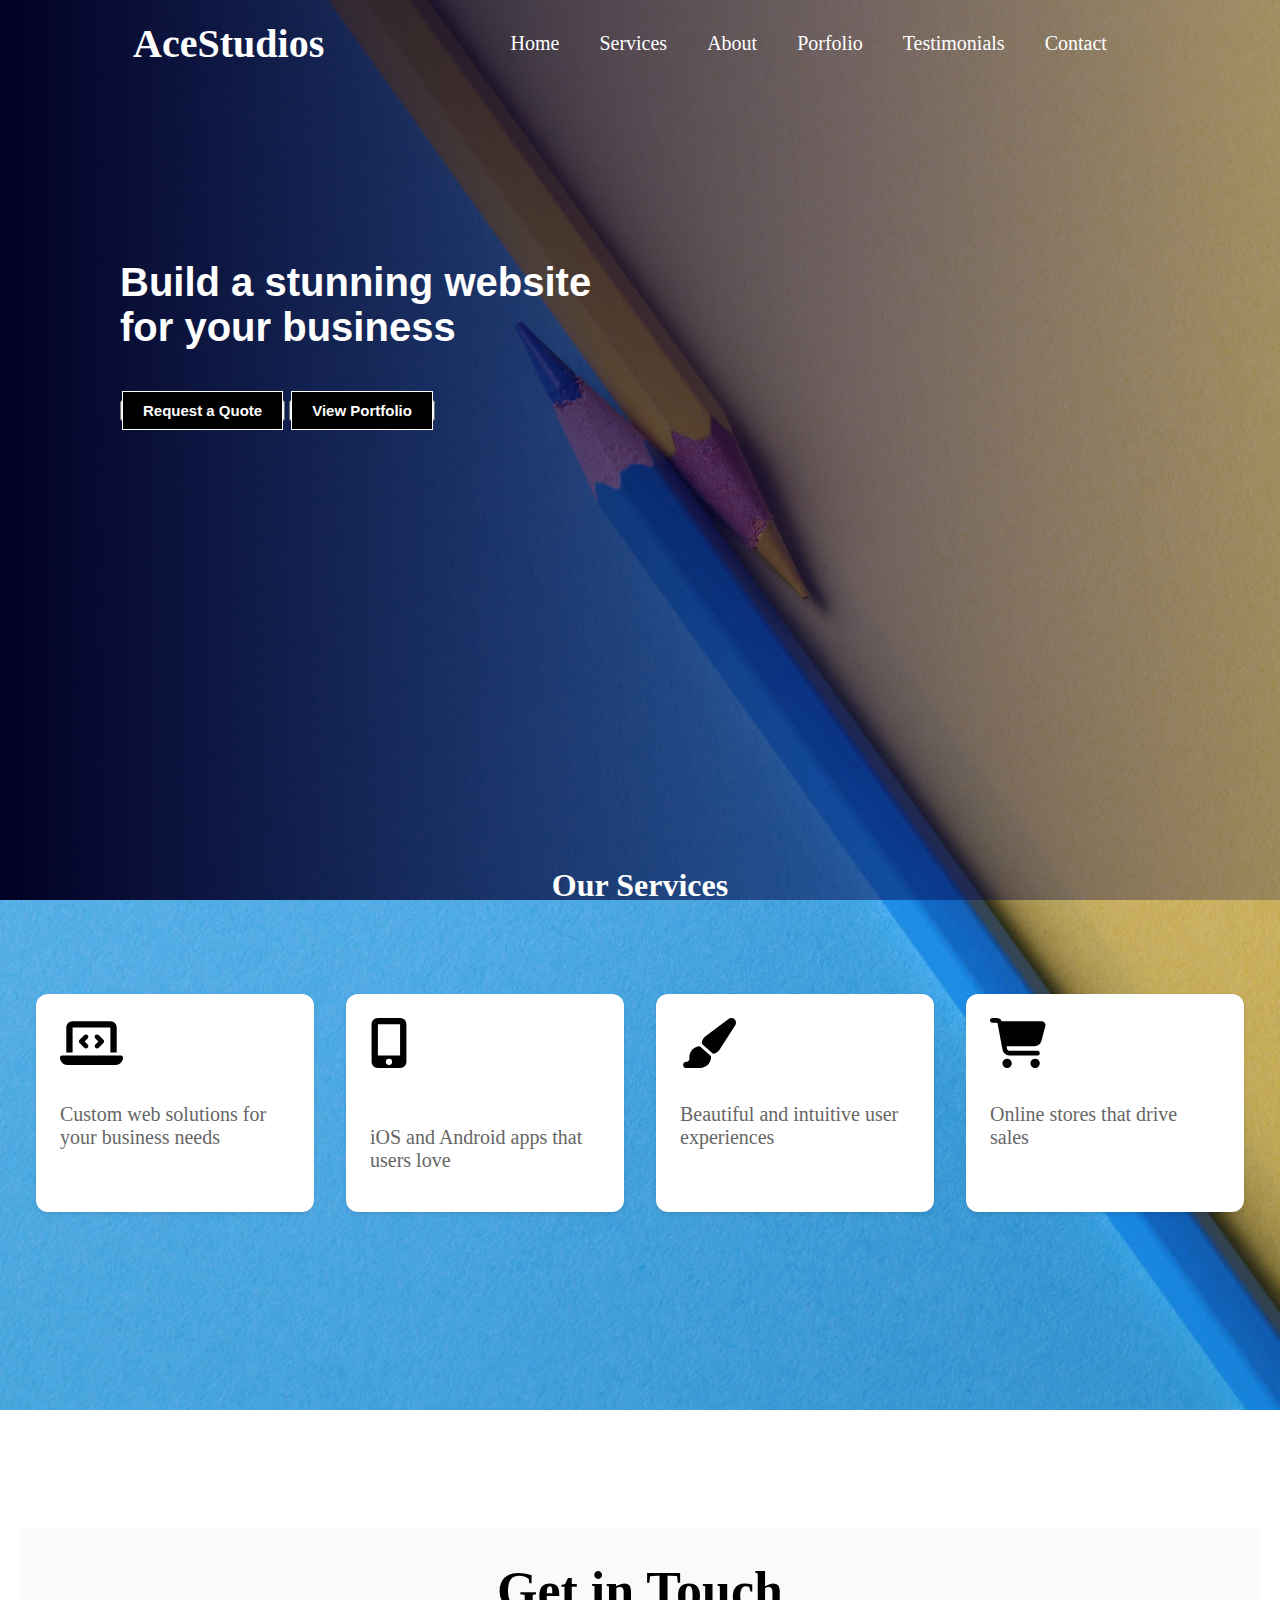
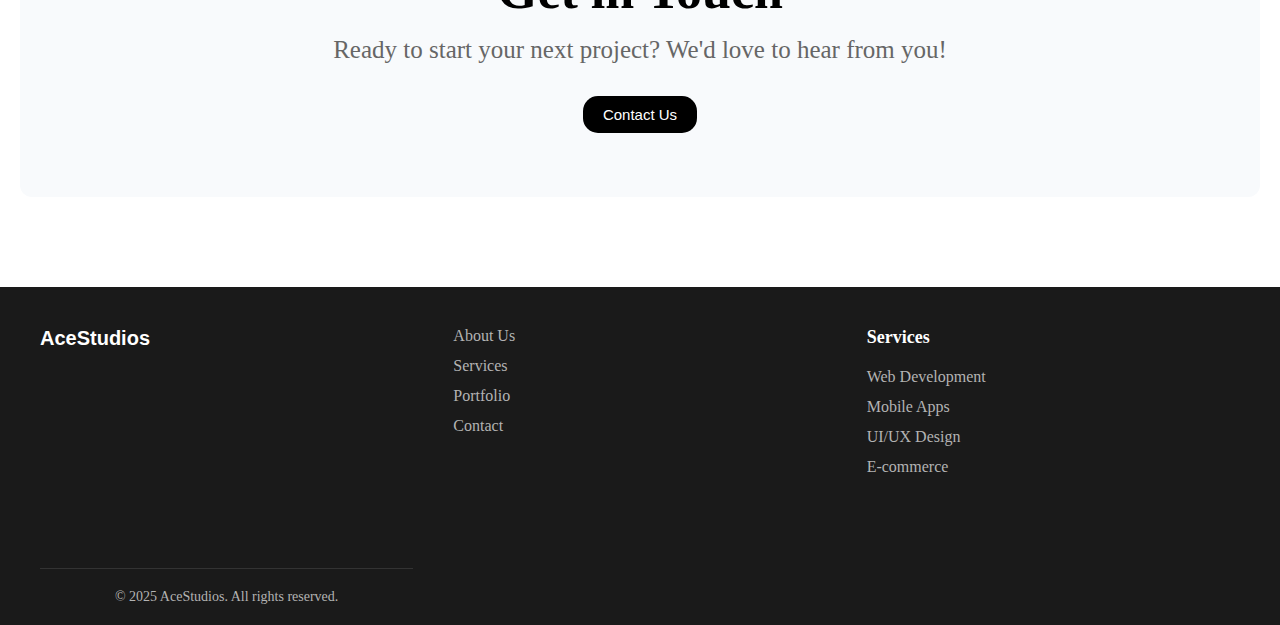
<file: business/index.html>
<!DOCTYPE html>
<html lang="en">
<head>
    <meta charset="UTF-8">
    <meta name="viewport" content="width=device-width, initial-scale=1.0">
    <link rel="stylesheet" href="index.css">
    <title>AceStudios-Home</title>
</head>
<body>
    <div class="container">
    <header>
        <div class="logo">
            <h1>AceStudios</h1>
        </div>
        <nav>
            <ul>
                <li>
                    <a href="index.html">Home</a>
                </li>
                <li>
                    <a href="Services.html">Services</a>
                </li>
                <li>
                    <a href="About.html">About</a>
                </li>
                <li>
                    <a href="Portfolio.html">Porfolio</a>
                </li>
                <li>
                    <a href="Testimonials.html">Testimonials</a>
                </li>
                <li>
                    <a href="Contact.html">Contact</a>
                </li>
            </ul>
        </nav>
    </header>
    <section>
    <div class="gh">
        <div class="text">
            <h3>Build a stunning website <br>for your business</h3>
        </div>
        <div class="hate">
            <button id="yt"><a href="Contact.html">Request a Quote</a></button>
            <button id="op"><a href="Portfolio.html">View Portfolio</a></button>
        </div>
    </div>
    </section>
    <section class="Services">
        <h1 id="po">Our Services</h1>
        <div class="service-grid">
            <div class="service-card">
                <img src="images/laptop-code-solid.svg" alt="" height="50vh">
                <h3>Web App Development</h3>
                <p>Custom web solutions for your business needs</p>
            </div>
            <div class="service-card">
                <img src="images/mobile-screen-button-solid.svg" alt="" height="50vh">
                    <h3>Mobile App Development</h3>
                    <p>iOS and Android apps that users love</p>
            </div>
            <div class="service-card">
                <img src="images/paintbrush-solid.svg" alt="" height="50vh">
                <h3>UI/UX Design</h3>
                <p>Beautiful and intuitive user experiences</p>
            </div>
            <div class="service-card">
                <img src="images/cart-shopping-solid.svg" alt="" height="50vh">
                <h3>E-commerce Solutions</h3>
                <p>Online stores that drive sales</p>
            </div>
        </div>
    </section>
    <section class="contact">
        <h2>Get in Touch</h2>
        <p>Ready to start your next project? We'd love to hear from you!</p>
        <button class="btnprimary">Contact Us</button>
    </section>
  </div>
  <footer class="footer">
    <div class="footer-content">
        <div class="footer-section">
            <h3>AceStudios</h3>
        </div>
        <div class="footer-section">
            <ul>
                <li><a href="#">About Us</a></li>
                <li><a href="#">Services</a></li>
                <li><a href="#">Portfolio</a></li>
                <li><a href="#">Contact</a></li>
            </ul>
        </div>
        <div class="footer-section">
            <h4>Services</h4>
            <ul>
                <li><a href="#">Web Development</a></li>
                <li><a href="#">Mobile Apps</a></li>
                <li><a href="#">UI/UX Design</a></li>
                <li><a href="#">E-commerce</a></li>
            </ul>
        </div>
<div class="footer-bottom">
    <p>&copy; 2025 AceStudios. All rights reserved.</p>
</div>
</footer>
</body>
</html>
</file>
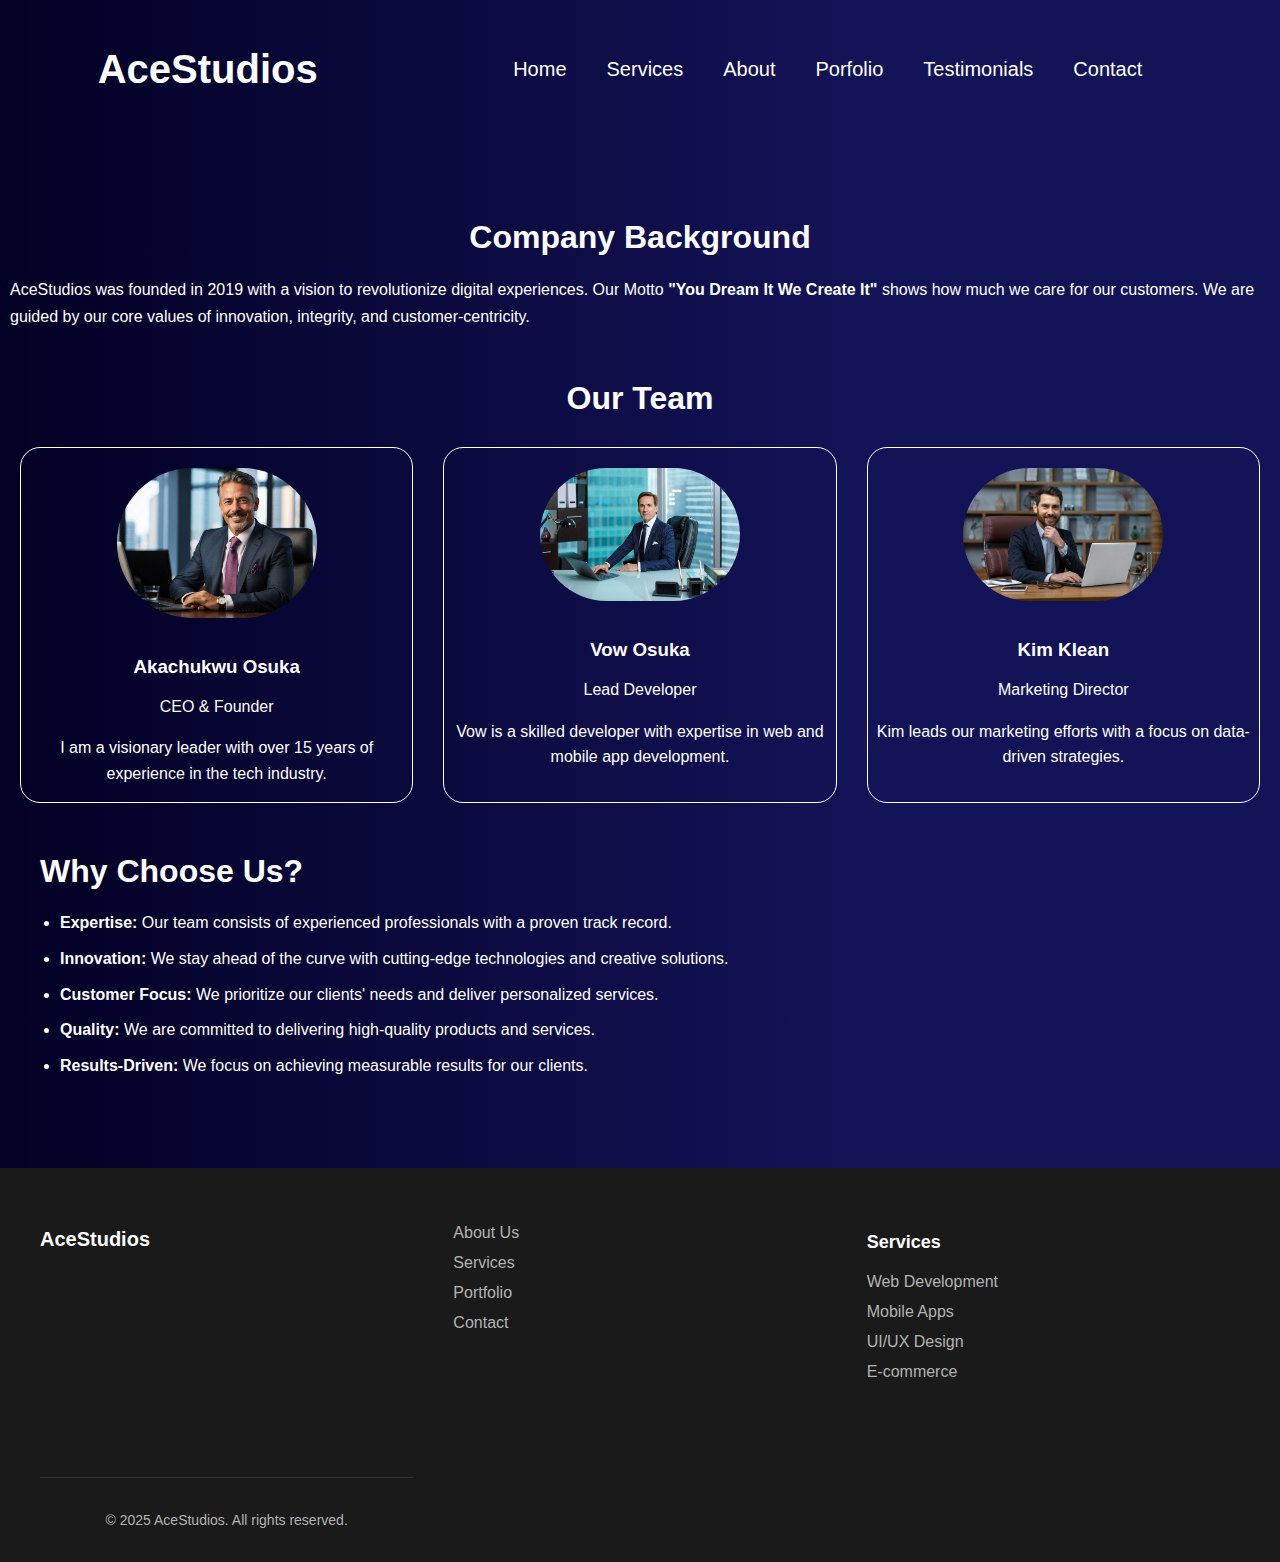
<file: business/About.html>
<!DOCTYPE html>
<html lang="en">
<head>
  <meta charset="UTF-8">
  <meta name="viewport" content="width=device-width, initial-scale=1.0">
  <link rel="stylesheet" href="About.css">
  <title>AceStudios-About</title>
</head>
<body>
  <div class="container">
    <header>
      <div class="logo">
          <h1>AceStudios</h1>
      </div>
      <nav>
          <ul>
              <li>
                  <a href="index.html">Home</a>
              </li>
              <li>
                  <a href="Services.html">Services</a>
              </li>
              <li>
                  <a href="About.html">About</a>
              </li>
              <li>
                  <a href="Portfolio.html">Porfolio</a>
              </li>
              <li>
                  <a href="Testimonials.html">Testimonials</a>
              </li>
              <li>
                  <a href="Contact.html">Contact</a>
              </li>
          </ul>
      </nav>
  </header>
  

    <section class="about-section">
      <h2>Company Background</h2>
      <p>AceStudios was founded in 2019 with a vision to revolutionize digital experiences. Our Motto <strong>"You Dream It We Create It" </strong> shows how much we care for our customers. We are guided by our core values of innovation, integrity, and customer-centricity.</p>
    </section>

    <section class="team-profiles">
      <h2>Our Team</h2>
      <div class="team-grid">
        <div class="team-member">
          <img src="images/man.jpg" alt="">
          <h3>Akachukwu Osuka</h3>
          <p>CEO & Founder</p>
          <p>I am a visionary leader with over 15 years of experience in the tech industry.</p>
        </div>
        <div class="team-member">
          <img src="images/man 2.jpg" alt="">
          <h3>Vow Osuka</h3>
          <p>Lead Developer</p>
          <p>Vow is a skilled developer with expertise in web and mobile app development.</p>
        </div>
        <div class="team-member">
          <img src="images/man 3.jpg" alt="">
          <h3>Kim Klean</h3>
          <p>Marketing Director</p>
          <p>Kim leads our marketing efforts with a focus on data-driven strategies.</p>
        </div>
      </div>
    </section>

    <section class="why-choose-us">
      <h2>Why Choose Us?</h2>
      <ul>
        <li><strong>Expertise:</strong> Our team consists of experienced professionals with a proven track record.</li>
        <li><strong>Innovation:</strong> We stay ahead of the curve with cutting-edge technologies and creative solutions.</li>
        <li><strong>Customer Focus:</strong> We prioritize our clients' needs and deliver personalized services.</li>
        <li><strong>Quality:</strong> We are committed to delivering high-quality products and services.</li>
        <li><strong>Results-Driven:</strong> We focus on achieving measurable results for our clients.</li>
      </ul>
    </section>
  </div>
  <footer class="footer">
    <div class="footer-content">
        <div class="footer-section">
            <h3>AceStudios</h3>
        </div>
        <div class="footer-section">
            <ul>
                <li><a href="#">About Us</a></li>
                <li><a href="#">Services</a></li>
                <li><a href="#">Portfolio</a></li>
                <li><a href="#">Contact</a></li>
            </ul>
        </div>
        <div class="footer-section">
            <h4>Services</h4>
            <ul>
                <li><a href="#">Web Development</a></li>
                <li><a href="#">Mobile Apps</a></li>
                <li><a href="#">UI/UX Design</a></li>
                <li><a href="#">E-commerce</a></li>
            </ul>
        </div>
<div class="footer-bottom">
    <p>&copy; 2025 AceStudios. All rights reserved.</p>
</div>
</footer>
</body>
</html>
</file>
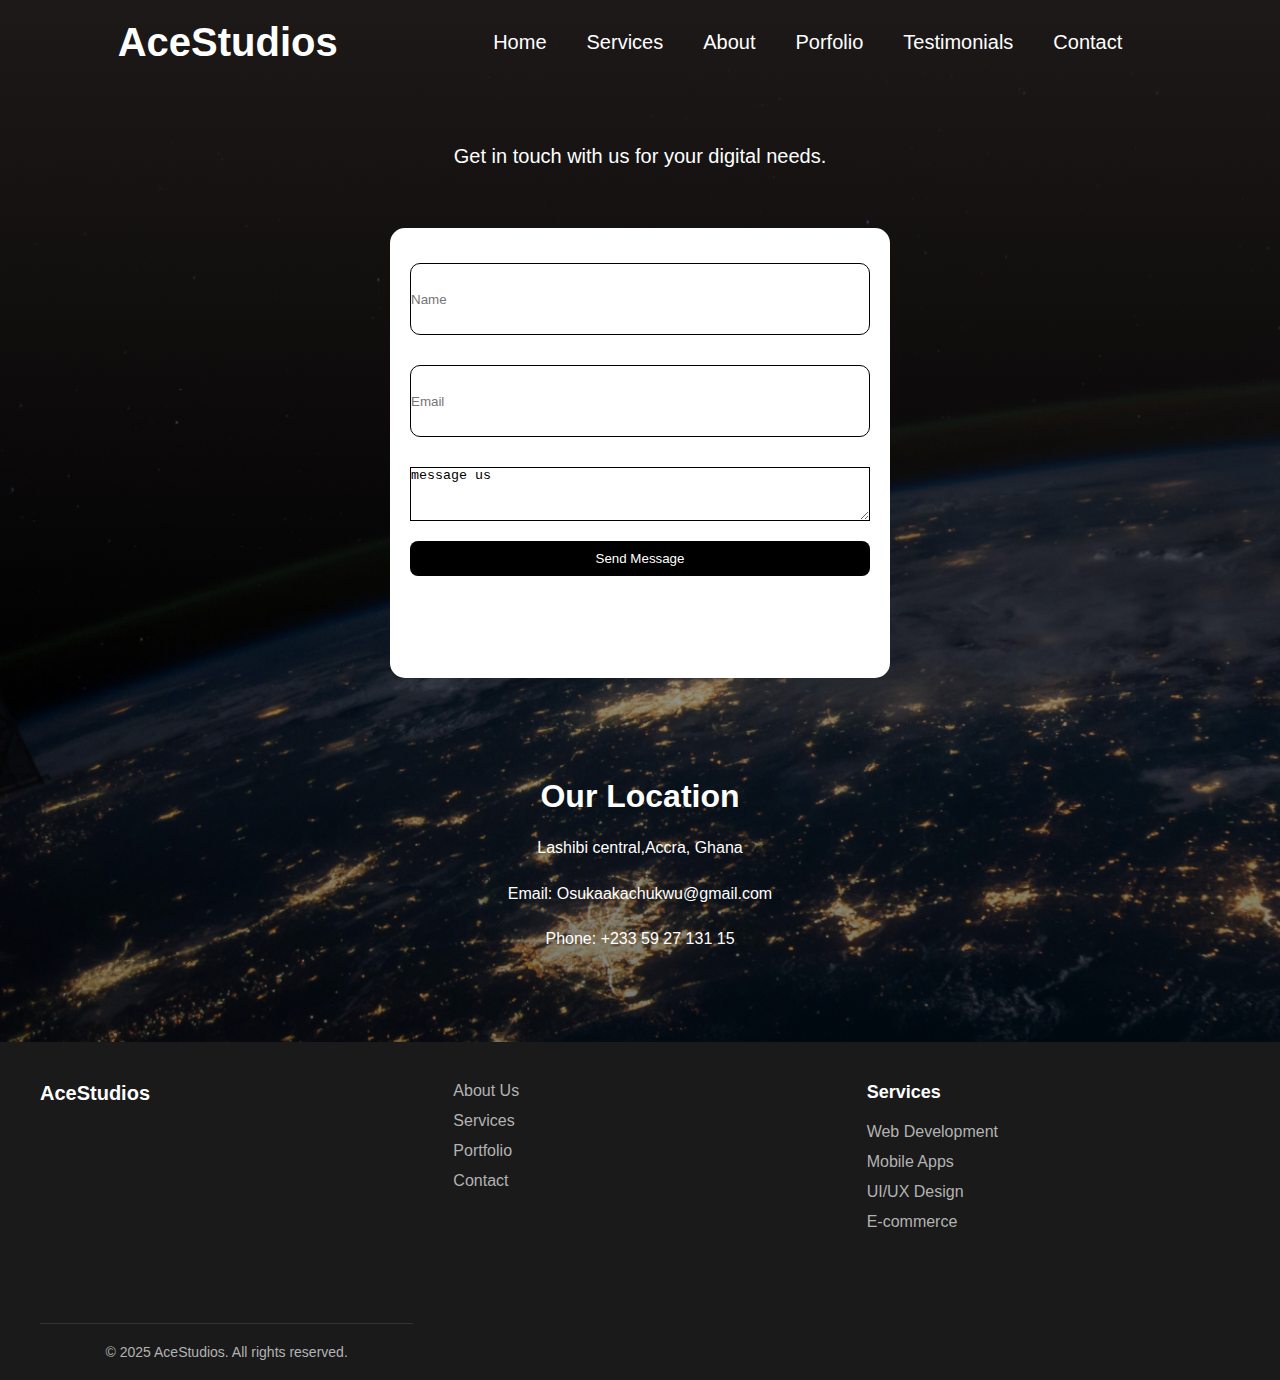
<file: business/Contact.html>
<!DOCTYPE html>
<html lang="en">
<head>
  <meta charset="UTF-8">
  <meta name="viewport" content="width=device-width, initial-scale=1.0">
  <link rel="stylesheet" href="Contact.css">
  <title>AceStudios-Contact</title>
</head>
<body>
  <div class="container">
    <header>
      <div class="logo">
          <h1>AceStudios</h1>
      </div>
      <nav>
          <ul>
              <li>
                  <a href="index.html">Home</a>
              </li>
              <li>
                  <a href="Services.html">Services</a>
              </li>
              <li>
                  <a href="About.html">About</a>
              </li>
              <li>
                  <a href="Portfolio.html">Porfolio</a>
              </li>
              <li>
                  <a href="Testimonials.html">Testimonials</a>
              </li>
              <li>
                  <a href="Contact.html">Contact</a>
              </li>
          </ul>
      </nav>
  </header>
    <header id="kj">
     
      <p>Get in touch with us for your digital needs.</p>
    </header>

    <section class="contact-form">
      <form>
        <input type="text"  placeholder="Name">
        <input type="email" placeholder="Email">
        <textarea id="message" name="">message us</textarea>

        <button type="submit">Send Message</button>
      </form>
    </section>

    <section class="location-info">
      <h2>Our Location</h2>
      <p>Lashibi central,Accra, Ghana</p>
      <p>Email: Osukaakachukwu@gmail.com</p>
      <p>Phone: +233 59 27 131 15</p>
      </section>
   </div>
   <footer class="footer">
    <div class="footer-content">
        <div class="footer-section">
            <h3>AceStudios</h3>
        </div>
        <div class="footer-section">
            <ul>
                <li><a href="#">About Us</a></li>
                <li><a href="#">Services</a></li>
                <li><a href="#">Portfolio</a></li>
                <li><a href="#">Contact</a></li>
            </ul>
        </div>
        <div class="footer-section">
            <h4>Services</h4>
            <ul>
                <li><a href="#">Web Development</a></li>
                <li><a href="#">Mobile Apps</a></li>
                <li><a href="#">UI/UX Design</a></li>
                <li><a href="#">E-commerce</a></li>
            </ul>
        </div>
<div class="footer-bottom">
    <p>&copy; 2025 AceStudios. All rights reserved.</p>
</div>
</footer>
</body>
</html>
</file>
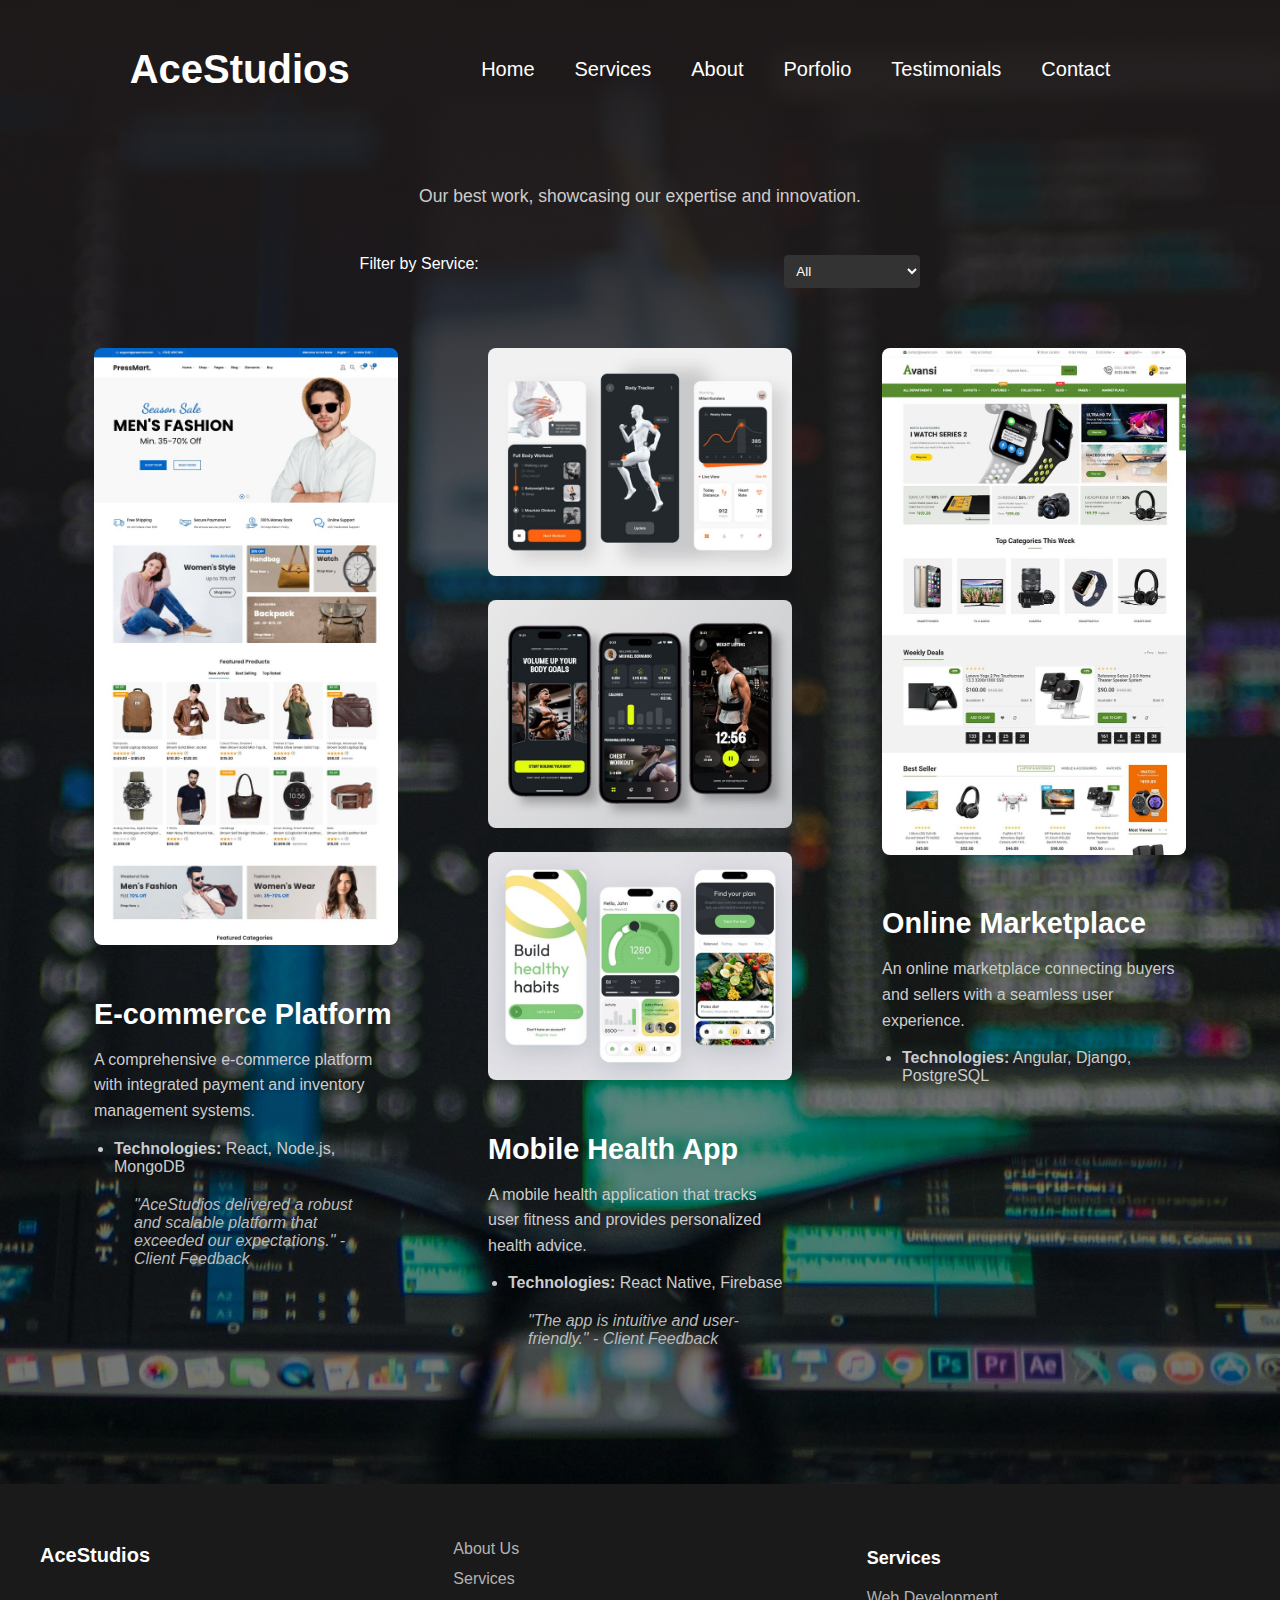
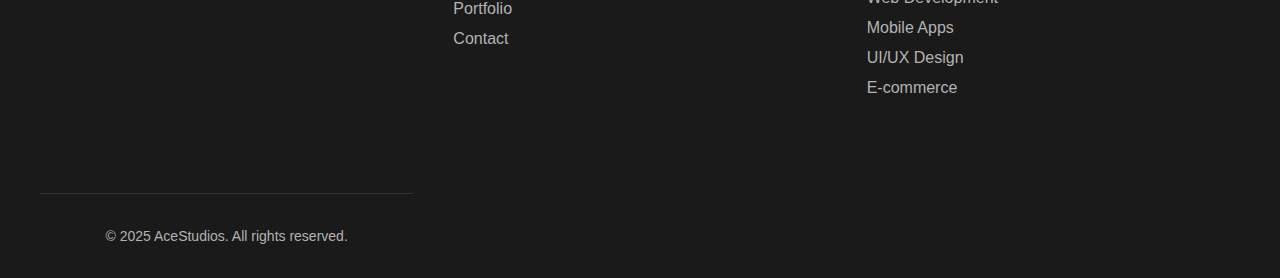
<file: business/Portfolio.html>
<!DOCTYPE html>
<html lang="en">
<head>
  <meta charset="UTF-8">
  <meta name="viewport" content="width=device-width, initial-scale=1.0">
  <link rel="stylesheet" href="Portfolio.css">
  <title>AceStudios-Portfolio</title>
</head>
<body>
  <div class="container">
    <header>
      <div class="logo">
          <h1>AceStudios</h1>
      </div>
      <nav>
          <ul>
              <li>
                  <a href="index.html">Home</a>
              </li>
              <li>
                  <a href="Services.html">Services</a>
              </li>
              <li>
                  <a href="About.html">About</a>
              </li>
              <li>
                  <a href="Portfolio.html">Porfolio</a>
              </li>
              <li>
                  <a href="Testimonials.html">Testimonials</a>
              </li>
              <li>
                  <a href="Contact.html">Contact</a>
              </li>
          </ul>
      </nav>
  </header>
    <header id="er">
      <p>Our best work, showcasing our expertise and innovation.</p>
    </header>

    <section class="filter-section">
      <label for="service-filter">Filter by Service:</label>
      <select id="service-filter">
        <option value="all">All</option>
        <option value="web-app">Web Apps</option>
        <option value="mobile-app">Mobile Apps</option>
        <option value="e-commerce">E-commerce</option>
        <option value="digital-marketing">Digital Marketing</option>
      </select>
    </section>

    <div class="portfolio-grid">
      <div class="project-item" >
        <img src="images/e.jpg" alt="Project 1">
        <h3>E-commerce Platform</h3>
        <p>A comprehensive e-commerce platform with integrated payment and inventory management systems.</p>
        <ul>
          <li><strong>Technologies:</strong> React, Node.js, MongoDB</li>
        </ul>
        <blockquote>"AceStudios delivered a robust and scalable platform that exceeded our expectations." - Client Feedback</blockquote>
      </div>

      <div class="project-item">
        <img src="images/health.jpg" alt="Project 2">
        <img src="images/health 2.jpg" alt="Project 2">
        <img src="images/health 3.jpg" alt="Project 2">
        <h3>Mobile Health App</h3>
        <p>A mobile health application that tracks user fitness and provides personalized health advice.</p>
        <ul>
          <li><strong>Technologies:</strong> React Native, Firebase</li>
        </ul>
        <blockquote>"The app is intuitive and user-friendly." - Client Feedback</blockquote>
      </div>

      <div class="project-item" >
        <img src="images/online.jpg" alt="Project 3">
        <h3>Online Marketplace</h3>
        <p>An online marketplace connecting buyers and sellers with a seamless user experience.</p>
        <ul>
          <li><strong>Technologies:</strong> Angular, Django, PostgreSQL</li>
        </ul>
      </div>
    </div>
  </div>
  <footer class="footer">
    <div class="footer-content">
        <div class="footer-section">
            <h3>AceStudios</h3>
        </div>
        <div class="footer-section">
            <ul>
                <li><a href="#">About Us</a></li>
                <li><a href="#">Services</a></li>
                <li><a href="#">Portfolio</a></li>
                <li><a href="#">Contact</a></li>
            </ul>
        </div>
        <div class="footer-section">
            <h4>Services</h4>
            <ul>
                <li><a href="#">Web Development</a></li>
                <li><a href="#">Mobile Apps</a></li>
                <li><a href="#">UI/UX Design</a></li>
                <li><a href="#">E-commerce</a></li>
            </ul>
        </div>
<div class="footer-bottom">
    <p>&copy; 2025 AceStudios. All rights reserved.</p>
</div>
</footer>
</body>
</html>
</file>
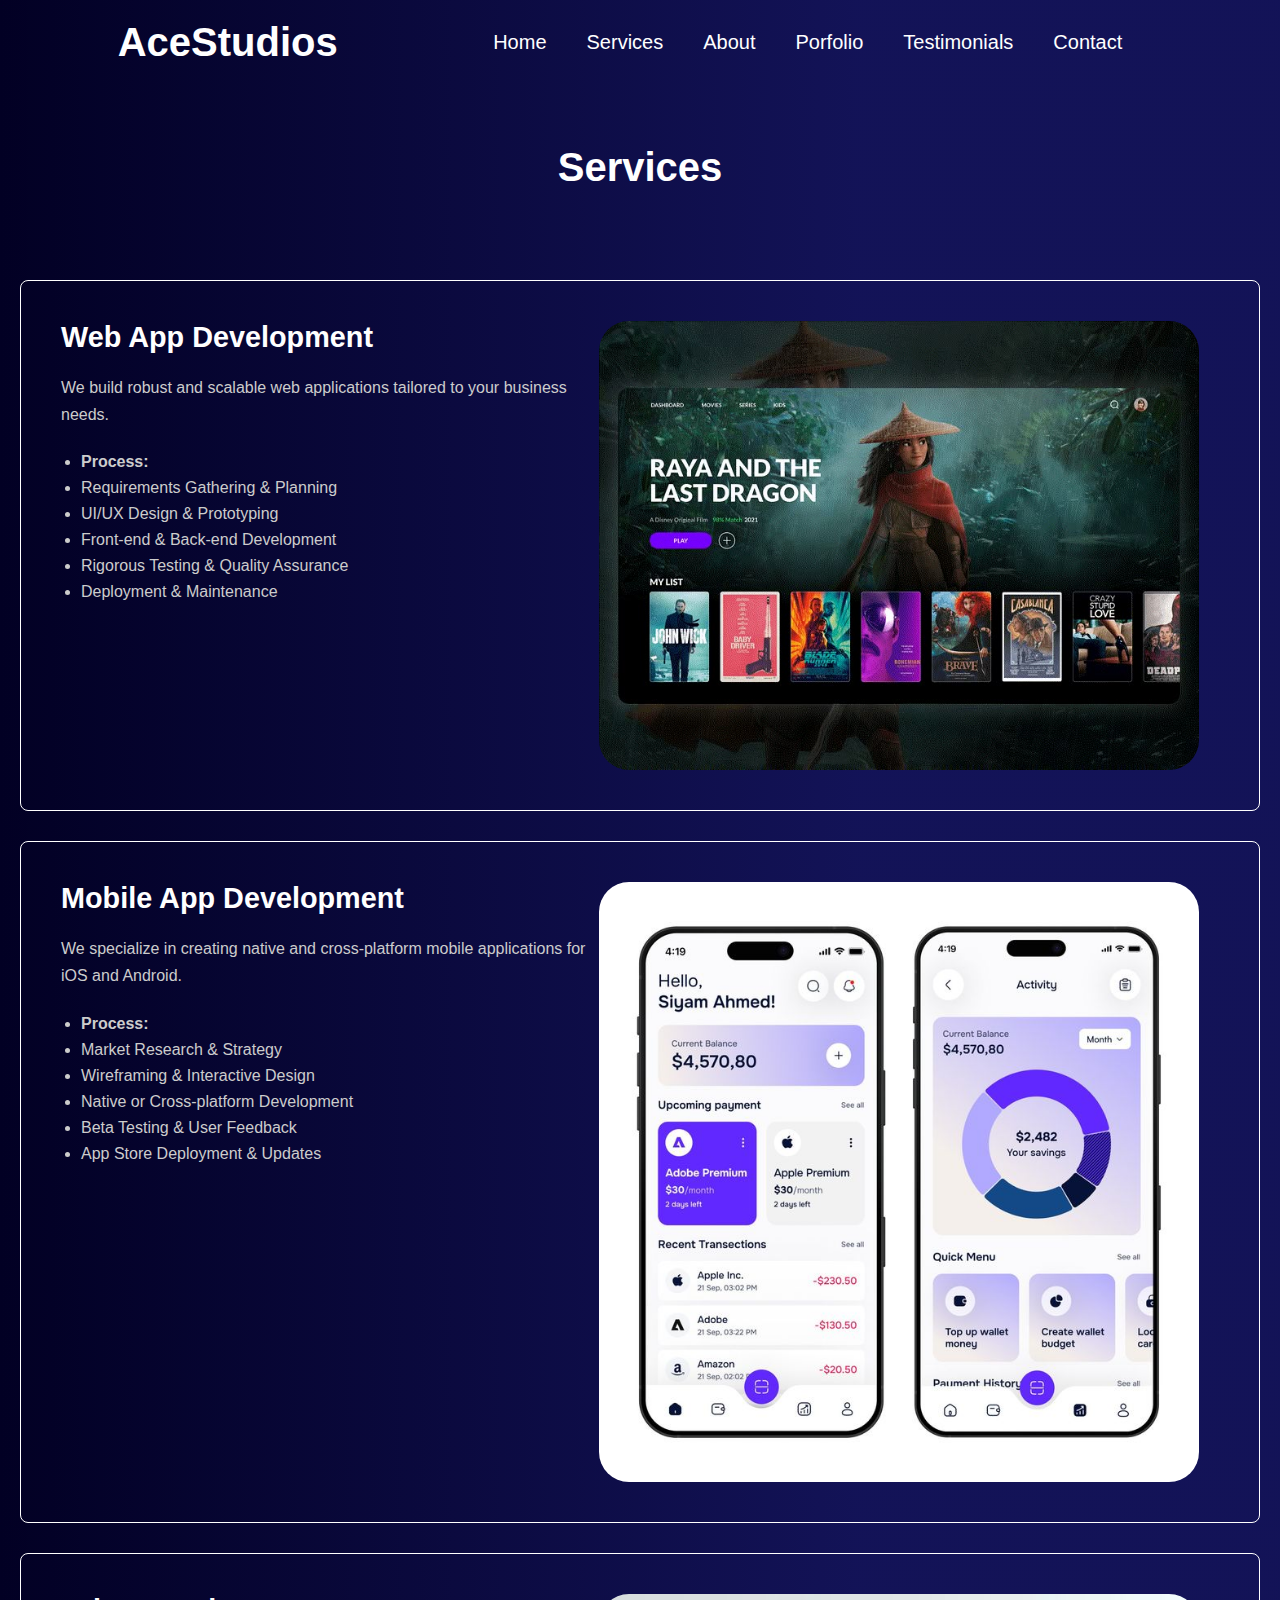
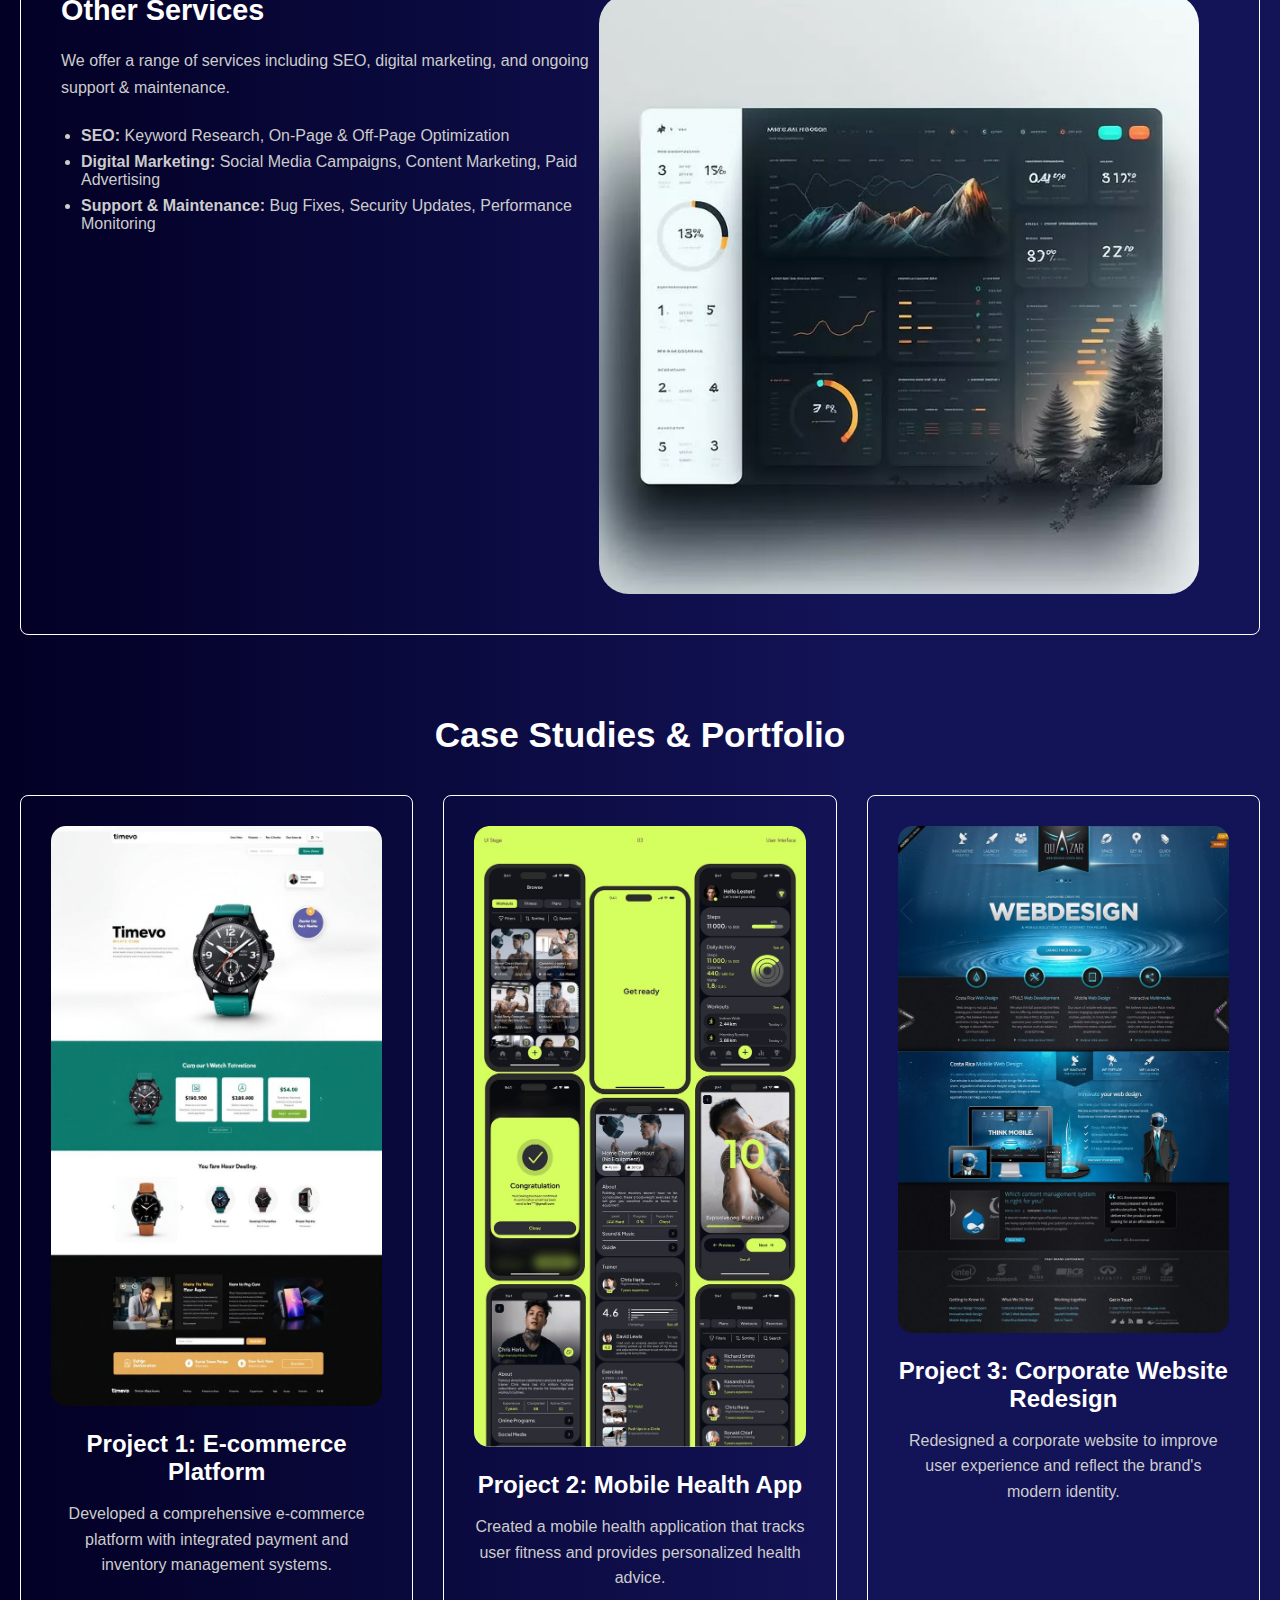
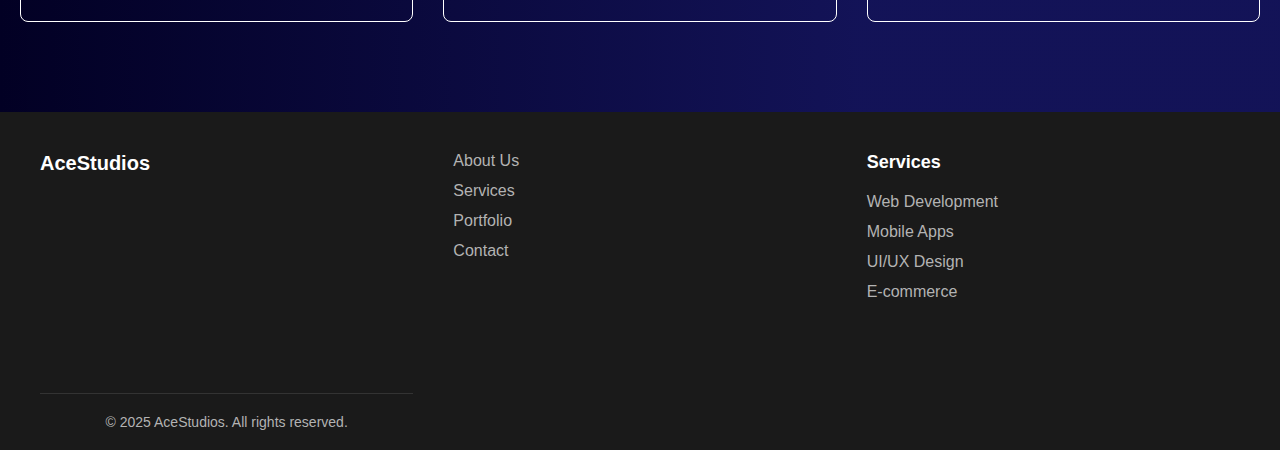
<file: business/Services.html>
<!DOCTYPE html>
<html lang="en">
<head>
  <meta charset="UTF-8">
  <meta name="viewport" content="width=device-width, initial-scale=1.0">
  <link rel="stylesheet" href="Services.css">
  <title>Acestudios-Services</title>
</head>
<body>
  <div class="container">
    <header>
        <div class="logo">
            <h1>AceStudios</h1>
        </div>
        <nav>
            <ul>
                <li>
                    <a href="index.html">Home</a>
                </li>
                <li>
                    <a href="Services.html">Services</a>
                </li>
                <li>
                    <a href="About.html">About</a>
                </li>
                <li>
                    <a href="Portfolio.html">Porfolio</a>
                </li>
                <li>
                    <a href="Testimonials.html">Testimonials</a>
                </li>
                <li>
                    <a href="Contact.html">Contact</a>
                </li>
            </ul>
        </nav>
    </header>
    <header class="fg">
      <h1>Services</h1>
    </header>

    <div class="services-grid">
      <div class="service-item">
        <div>
          <h3>Web App Development</h3>
          <p>We build robust and scalable web applications tailored to your business needs.</p>
          <ul>
            <li><strong>Process:</strong></li>
            <li> Requirements Gathering & Planning</li>
            <li> UI/UX Design & Prototyping</li>
            <li> Front-end & Back-end Development</li>
            <li> Rigorous Testing & Quality Assurance</li>
            <li> Deployment & Maintenance</li>
          </ul>
        </div>
        <img src="images/2995008486e78b6ff55f9789cb9adb5a.jpg" alt="Web App Development">
      </div>
      <div class="service-item">
        <div>
          <h3>Mobile App Development</h3>
          <p>We specialize in creating native and cross-platform mobile applications for iOS and Android.</p>
          <ul>
            <li><strong>Process:</strong></li>
            <li> Market Research & Strategy</li>
            <li> Wireframing & Interactive Design</li>
            <li> Native or Cross-platform Development</li>
            <li> Beta Testing & User Feedback</li>
            <li> App Store Deployment & Updates</li>
          </ul>
        </div>
        <img src="images/118f5943983e9a811ac85761b3efc49f.jpg" alt="Mobile App Development">
      </div>
      <div class="service-item">
        <div>
          <h3>Other Services</h3>
          <p>We offer a range of services including SEO, digital marketing, and ongoing support & maintenance.</p>
          <ul>
            <li><strong>SEO:</strong> Keyword Research, On-Page & Off-Page Optimization</li>
            <li><strong>Digital Marketing:</strong> Social Media Campaigns, Content Marketing, Paid Advertising</li>
            <li><strong>Support & Maintenance:</strong> Bug Fixes, Security Updates, Performance Monitoring</li>
          </ul>
        </div>
        <img src="images/342d6d33e53c5eb29a02bf011ce0cdfd.jpg" alt="Other Services">
      </div>
    </div>

    <div class="case-studies">
      <h2>Case Studies & Portfolio</h2>
      <div class="case-grid">
        <div class="case-item">
          <img src="images/e commernce.jpg" alt="Project 1">
          <h3>Project 1: E-commerce Platform</h3>
          <p>Developed a comprehensive e-commerce platform with integrated payment and inventory management systems.</p>
        </div>
        <div class="case-item">
          <img src="images/app.jpg" alt="Project 2">
          <h3>Project 2: Mobile Health App</h3>
          <p>Created a mobile health application that tracks user fitness and provides personalized health advice.</p>
        </div>
        <div class="case-item">
          <img src="images/web.jpg" alt="Project 3">
          <h3>Project 3: Corporate Website Redesign</h3>
          <p>Redesigned a corporate website to improve user experience and reflect the brand's modern identity.</p>
        </div>
      </div>
    </div>
  </div>
  <footer class="footer">
    <div class="footer-content">
        <div class="footer-section">
            <h3>AceStudios</h3>
        </div>
        <div class="footer-section">
            <ul>
                <li><a href="#">About Us</a></li>
                <li><a href="#">Services</a></li>
                <li><a href="#">Portfolio</a></li>
                <li><a href="#">Contact</a></li>
            </ul>
        </div>
        <div class="footer-section">
            <h4>Services</h4>
            <ul>
                <li><a href="#">Web Development</a></li>
                <li><a href="#">Mobile Apps</a></li>
                <li><a href="#">UI/UX Design</a></li>
                <li><a href="#">E-commerce</a></li>
            </ul>
        </div>
  <div class="footer-bottom">
    <p>&copy; 2025 AceStudios. All rights reserved.</p>
 </div>
 </footer>
</body>
</html>
</file>
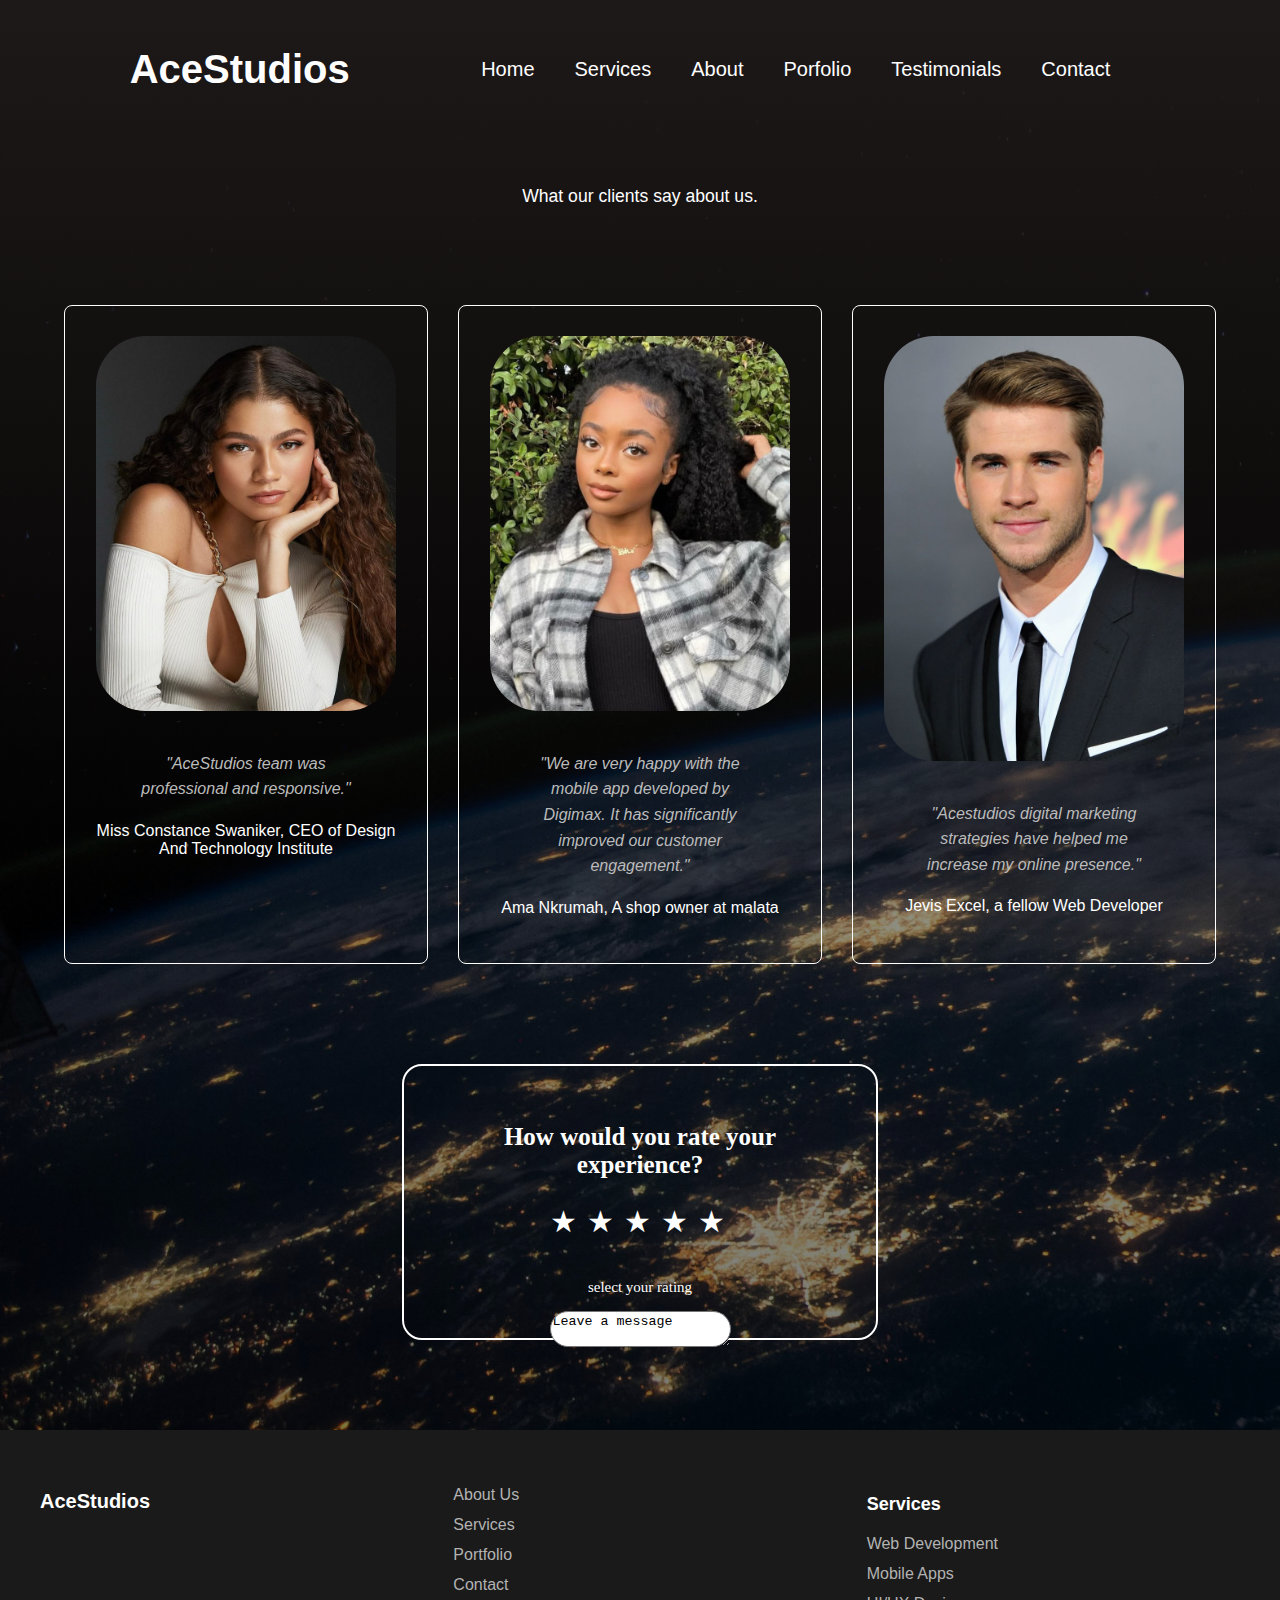
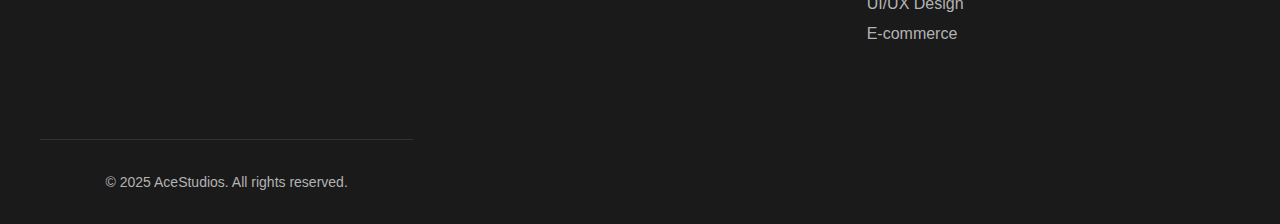
<file: business/Testimonials.html>
<!DOCTYPE html>
<html lang="en">
<head>
  <meta charset="UTF-8">
  <meta name="viewport" content="width=device-width, initial-scale=1.0">
  <link rel="stylesheet" href="Testimonials.css">
  <title>Acestudios-testimonials</title>
</head>
<body>
  <div class="container">
    <header>
      <div class="logo">
          <h1>AceStudios</h1>
      </div>
      <nav>
          <ul>
              <li>
                  <a href="index.html">Home</a>
              </li>
              <li>
                  <a href="Services.html">Services</a>
              </li>
              <li>
                  <a href="About.html">About</a>
              </li>
              <li>
                  <a href="Portfolio.html">Porfolio</a>
              </li>
              <li>
                  <a href="Testimonials.html">Testimonials</a>
              </li>
              <li>
                  <a href="Contact.html">Contact</a>
              </li>
          </ul>
      </nav>
  </header>
    <header id="yu">
     
      <p>What our clients say about us.</p>
    </header>

    <div class="testimonials-grid">
      <div class="testimonial-item">
        <img src="images/woman.jpg" alt="Client 1 Logo">
        <blockquote>"AceStudios team was professional and responsive."</blockquote>
        <p>Miss Constance Swaniker, CEO of Design And Technology Institute</p>
      </div>

      <div class="testimonial-item">
        <img src="images/woman 2.jpg" alt="Client 2 Logo">
        <blockquote>"We are very happy with the mobile app developed by Digimax. It has significantly improved our customer engagement."</blockquote>
        <p>Ama Nkrumah, A shop owner at malata </p>
      </div>

      <div class="testimonial-item">
        <img src="images/young man.jpg" alt="Client 3 Logo">
        <blockquote>"Acestudios digital marketing strategies have helped me increase my online presence."</blockquote>
        <p>Jevis Excel, a fellow Web Developer</p>
      </div>
    </div>
        <div class="container1">
            <h2>How would you rate your experience?</h2>
        
        <div class="rating">
            <input type="radio" id="star1" name="rating" value="1">
            <label for="star1">★</label>
            <input type="radio" id="star2" name="rating" value="2">
            <label for="star2">★</label>
            <input type="radio" id="star3" name="rating" value="3">
            <label for="star3">★</label>
            <input type="radio" id="star4" name="rating" value="4">
            <label for="star4">★</label>
            <input type="radio" id="star5" name="rating" value="5">
            <label for="star5">★</label>
          </div>
          <p>select your rating</p>
          <textarea name="" id="">Leave a message</textarea>
        </div>
  </div>
  <footer class="footer">
    <div class="footer-content">
        <div class="footer-section">
            <h3>AceStudios</h3>
        </div>
        <div class="footer-section">
            <ul>
                <li><a href="#">About Us</a></li>
                <li><a href="#">Services</a></li>
                <li><a href="#">Portfolio</a></li>
                <li><a href="#">Contact</a></li>
            </ul>
        </div>
        <div class="footer-section">
            <h4>Services</h4>
            <ul>
                <li><a href="#">Web Development</a></li>
                <li><a href="#">Mobile Apps</a></li>
                <li><a href="#">UI/UX Design</a></li>
                <li><a href="#">E-commerce</a></li>
            </ul>
        </div>
<div class="footer-bottom">
    <p>&copy; 2025 AceStudios. All rights reserved.</p>
</div>
</footer>
</body>
</html>
</file>
<file: business/index.css>
*{
  padding: 0;
  margin: 0;
  box-sizing: border-box;
}


body{
    background: rgb(2,0,36);
background: linear-gradient(90deg, rgba(2,0,36,1) 0%, rgba(3, 3, 76, 0.488) 67%,  rgba(3, 3, 76, 0.236) ),url(images/pexels-ann-h-45017-1762851.jpg);
    background-repeat: no-repeat;
    background-size: cover;
    background-attachment: fixed;
    background-position: center;
    height: 100vh;
}

.container{
    width: 100%;
    margin: 0 auto;
    padding: 0px 20px;
}

section{
    height: 70vh;
    background: none;
}
header{
    display: flex;
    align-items: center;
    justify-content: space-around;
    padding: 20px;
}


.logo{
    color: white;
    font-weight: 500px;
    font-size: 20px;
}

nav{

}
nav ul{
    display: flex;
    
}

nav li {
    margin-right: 40px;
    /* text-decoration: none; */
    list-style: none;
}
nav a{
    text-decoration: none;
    color: white;
    font-size: 20px;
}
.gh{
    position: absolute;
    top: 260px;
    left: 120px;
}

h3{
    color: white;
    font-family: Arial, Helvetica, sans-serif;
    font-size: 40px;
    font-weight: 600;
}
 
.kl{
    margin-top: 30px;
    color: white;
    font-family: Arial, Helvetica, sans-serif;
    font-weight: 50;

}


p{
    font-weight: 50;
    font-size: 20px;
}

.hate{
     margin-top: 50px;
     /* gap: 40px; */
}

#yt a{
    padding-left: 20px;
    padding-right: 20px;
    padding-top: 10px;
    padding-bottom: 10px;
    color: white;
 background-color: black;
  text-decoration: none;
   /* border-radius: 20px; */
   border: 0.2px solid white;
    font-size: 15px;
    
    font-weight: 600;
}

#yt a:hover{
    background-color: white;
    color: black;
}
#op a{
    padding-left: 20px;
    padding-right: 20px;
    padding-top: 10px;
    padding-bottom: 10px;
   background-color: black;
  text-decoration: none;
   /* border-radius: 20px; */
   border: 1px solid white;
   font-weight: 600;
 
    font-size: 15px;
    color: white;
}
#op a:hover{
    background-color: white;
    color: black;
}


.services {
    /* margin-top: 50px; */
    height: 20vh;
    /* background-color: white; */
}

#po{
    text-align: center;
    font-size: 32px;
    margin-bottom: 90px;
    margin-top: 150px;
    color: white;
}

.service-grid {
    display: grid;
    grid-template-columns: repeat(auto-fit, minmax(250px, 1fr));
    gap: 32px;
    padding: 0 16px;
}

.service-card {
    background: white;
    padding: 24px;
    border-radius: 12px;
    box-shadow: 0 2px 4px rgba(0,0,0,0.1);
    transition: transform 0.3s ease;
}

.service-card:hover {
    transform: translateY(-5px);
}

.icon {
    font-size: 32px;
    margin-bottom: 16px;
    display: block;
}

.service-card h3 {
    font-size: 20px;
    margin-bottom: 8px;
}

.service-card p {
    color: #666;
    margin-bottom: 16px;
}

.contact {
    text-align: center;
    background-color: #f8fafc;
    padding: 34px 32px;
    border-radius: 12px;
    margin-top: 30px;
    height: 30vh;
    /* background: rgb(2,0,36);
    background: linear-gradient(90deg, rgba(2,0,36,1) 0%, rgba(3,3,76,0.9389005602240896) 67%,  rgba(3,3,76,0.9389005602240896) 67%); */
}

.contact h2 {
    font-size: 52px;
    margin-bottom: 16px;
}

.contact p {
    color: #666;
    margin-bottom: 32px;
    font-size: 25px;
}

.btnprimary{
    border-radius: 15px;
    padding: 10px 20px;
    font-size: 15px;
    font-weight: 500;
    color: white;
    background-color: black;
    border: 0px;
    size: 80px;
}

.footer {
    background-color: #1a1a1a;
    color: #ffffff;
    padding: 40px 0 0 0;
    margin-top: 90px;
}

.footer-content {
    display: grid;
    grid-template-columns: 1fr 1fr 1fr;
    gap: 40px;
    /* max-width: px; */
    margin: 0 auto;
    padding: 0 40px;
}

.footer-section h3 {
    color: #ffffff;
    font-size: 20px;
    margin-bottom: 20px;
}

.footer-section h4 {
    color: #ffffff;
    font-size: 18px;
    margin-bottom: 20px;
}

.footer-section ul {
    list-style: none;
    padding: 0;
}

.footer-section ul li {
    margin-bottom: 12px;
}

.footer-section ul li a {
    color: #b3b3b3;
    text-decoration: none;
    transition: color 0.3s ease;
}

.footer-section ul li a:hover {
    color: #ffffff;
}



.footer-bottom {
    text-align: center;
    padding: 20px;
    margin-top: 40px;
    border-top: 1px solid #333;
}

.footer-bottom p {
    color: #b3b3b3;
    font-size: 14px;
}
@media screen and (max-width: 768px) {
    .container {
      width: 90%;
    }
  }
</file>
<file: business/About.css>
body {
    font-family: sans-serif;
    margin: 0;
    padding: 0;
    background: rgb(2, 0, 36);
    background: linear-gradient(90deg, rgba(2, 0, 36, 1) 0%, rgba(3, 3, 76, 0.9389005602240896) 67%, rgba(3, 3, 76, 0.9389005602240896) 67%);
    color: #fff;
  }

  .container {
    width: 100%;
    margin: 0 auto;
    padding: 0px 0px;
  }

  header{
    display: flex;
    align-items: center;
    justify-content: space-around;
    padding: 20px;
    margin-bottom: 80px;
}


.logo{
    color: white;
    font-weight: 500;
    font-size: 20px;
}

nav{

}
nav ul{
    display: flex;
    
}

nav li {
    margin-right: 40px;
    /* text-decoration: none; */
    list-style: none;
}
nav a{
    text-decoration: none;
    color: white;
    font-size: 20px;
}
  #About{
    text-align: center;
    /* padding: 30px 0; */
    margin-bottom: 90px;
  }


  #About h1 {
    font-size: 2.5em;
    margin-bottom: 10px;
  }

  #About p {
    font-size: 1.1em;
    color: white;
  }

  .about-section {
    margin-top: 20px;
    justify-items: center;
    padding: 0px 10px;
  }

  .about-section h2 {
    font-size: 2em;
    margin-bottom: 20px;
  }

  .about-section p {
    color: white;
    line-height: 1.7;
    margin-bottom: 30px;
  }

  .team-profiles {
    margin-top: 50px;
    padding: 0px 20px;
  }

  .team-profiles h2 {
    font-size: 2em;
    margin-bottom: 30px;
    text-align: center;
  }

  .team-grid {
    display: grid;
    grid-template-columns: repeat(auto-fit, minmax(300px, 1fr));
    gap: 30px;
  }

  .team-member {
    text-align: center;
    border: 1px solid white;
    border-radius: 20px;
    transition: transform 0.3s ease;
  }
  
  .team-member:hover{
    transform: translateY(-5px);
  }

  .team-member img {
    width: 200px;
    border-radius: 90px;
    margin-bottom: 15px;
    margin-top: 20px;
  }

  .team-member h3 {
    margin-bottom: 5px;
  }

  .team-member p {
    color: white;
    line-height: 1.6;
  }

  .why-choose-us {
    margin-top: 50px;
    padding-left: 40px;
  }

  .why-choose-us h2 {
    font-size: 2em;
    margin-bottom: 20px;
  }

  .why-choose-us ul {
    color: white;
    padding-left: 20px;
  }

  .why-choose-us li {
    margin-bottom: 10px;
    line-height: 1.6;
  }

  .footer {
    background-color: #1a1a1a;
    color: #ffffff;
    padding: 40px 0 0 0;
    margin-top: 90px;
}

.footer-content {
    display: grid;
    grid-template-columns: 1fr 1fr 1fr;
    gap: 40px;
    /* max-width: px; */
    margin: 0 auto;
    padding: 0 40px;
}

.footer-section h3 {
    color: #ffffff;
    font-size: 20px;
    margin-bottom: 20px;
}

.footer-section h4 {
    color: #ffffff;
    font-size: 18px;
    margin-bottom: 20px;
}

.footer-section ul {
    list-style: none;
    padding: 0;
}

.footer-section ul li {
    margin-bottom: 12px;
}

.footer-section ul li a {
    color: #b3b3b3;
    text-decoration: none;
    transition: color 0.3s ease;
}

.footer-section ul li a:hover {
    color: #ffffff;
}



.footer-bottom {
    text-align: center;
    padding: 20px;
    margin-top: 40px;
    border-top: 1px solid #333;
}

.footer-bottom p {
    color: #b3b3b3;
    font-size: 14px;
}

  @media (max-width: 768px) {
    .container {
      width: 90%;
    }
  }
</file>
<file: business/Contact.css>
*{
    margin: 0;
    padding: 0;
    box-sizing: border-box;
}
body {
    font-family: sans-serif;
    margin: 0;
    padding: 0;
    background-image: linear-gradient(rgb(30, 25, 25),rgba(0, 0, 0, 0.438),rgba(0, 0, 0, 0.581)), url(images/nasa-Q1p7bh3SHj8-unsplash.jpg);
    background-position: fixed;
    background-repeat: no-repeat;
    background-size: cover;
    background-attachment: scroll;
    color: white;
  }

  .container {
    width: 100%;
    margin: 0 auto;
    padding: 0px 20px;
  }
  header{
    display: flex;
    align-items: center;
    justify-content: space-around;
    padding: 20px;
    margin-bottom: 30px;
}


.logo{
    color: white;
    font-weight: 500;
    font-size: 20px;
}

nav{

}
nav ul{
    display: flex;
    
}

nav li {
    margin-right: 40px;
    /* text-decoration: none; */
    list-style: none;
}
nav a{
    text-decoration: none;
    color: white;
    font-size: 20px;
}

nav a:hover{
  color: blue;
}

#kj{
    text-align: center;
    padding: 30px 0;
  }

  #kj h1{
    font-size: 35px;
    margin-bottom: 10px;
  }

  #kj p{
    font-size: 20px;
    color: white;
  }

  .contact-form {
    margin-top: 20px;
  }

  input{
     width: 460px;
     height: 8vh;
     margin-bottom: 15px;
     margin-top: 15px;
     border-radius: 10px;
     border: 1px solid black;
  }

#message{
    background: none;
    color: black;
    border: 1px solid black;
    height: 6vh;
    margin-bottom: 20px;
    margin-top: 15px;
  }


  .contact-form form {
    display: flex;
    flex-direction: column;
    max-width: 500px;
    margin: 0 auto;
    padding: 20px;
    background-color: white;
    height: 50vh;
    width: 500px;
    border-radius: 15px;
  }

  .contact-form label {
    margin-bottom: 5px;
    color: white;
  }


  .contact-form button {
    padding: 10px 20px;
    background-color: black;
    color: white;
    border: none;
    border-radius: 8px;
  }

  .location-info {
    margin-top: 100px;
    text-align: center;
  }

  .location-info h2 {
    font-size: 2em;
    margin-bottom: 20px;
  }

  .location-info p {
    color: white;
    line-height: 1.6em;
    margin-bottom: 20px;
  }

  .footer {
    background-color: #1a1a1a;
    color: #ffffff;
    padding: 40px 0 0 0;
    margin-top: 90px;
}

.footer-content {
    display: grid;
    grid-template-columns: 1fr 1fr 1fr;
    gap: 40px;
    /* max-width: px; */
    margin: 0 auto;
    padding: 0 40px;
}

.footer-section h3 {
    color: #ffffff;
    font-size: 20px;
    margin-bottom: 20px;
}

.footer-section h4 {
    color: #ffffff;
    font-size: 18px;
    margin-bottom: 20px;
}

.footer-section ul {
    list-style: none;
    padding: 0;
}

.footer-section ul li {
    margin-bottom: 12px;
}

.footer-section ul li a {
    color: #b3b3b3;
    text-decoration: none;
    transition: color 0.3s ease;
}

.footer-section ul li a:hover {
    color: #ffffff;
}



.footer-bottom {
    text-align: center;
    padding: 20px;
    margin-top: 40px;
    border-top: 1px solid #333;
}

.footer-bottom p {
    color: #b3b3b3;
    font-size: 14px;
}

  @media (max-width: 768px) {
    .container {
      width: 90%;
    }
  }
</file>
<file: business/Portfolio.css>
body {
    font-family: sans-serif;
    margin: 0;
    padding: 0;
    background-image: linear-gradient(rgb(30, 25, 25),rgba(0, 0, 0, 0.438),rgba(0, 0, 0, 0.581)), url(images/kevin-ku-w7ZyuGYNpRQ-unsplash.jpg);
    background-position: center;
    background-repeat: no-repeat;
    background-size: cover;
    background-attachment: scroll;
    color: white;
  }

  .container {
    width: 90%;
    margin: 0 auto;
    padding: 0px 20px;
  }

  header{
    display: flex;
    align-items: center;
    justify-content: space-around;
    padding: 20px;
}


.logo{
    color: white;
    font-weight: 500;
    font-size: 20px;
}

nav{

}
nav ul{
    display: flex;
    
}

nav li {
    margin-right: 40px;
    /* text-decoration: none; */
    list-style: none;
}
nav a{
    text-decoration: none;
    color: white;
    font-size: 20px;
}

  #er{
    text-align: center;
    padding: 30px 0;
  }

#er h1{
    font-size: 2.5em;
    margin-bottom: 10px;
  }

  #er p{
    font-size: 1.1em;
    color: #ccc;
  }

  .filter-section {
    margin-bottom: 30px;
    text-align: center;
    display: flex;
    justify-content: space-evenly;
  }

  .filter-section label {
    margin-right: 10px;
  }

  .filter-section select {
    padding: 8px;
    background-color: #333;
    color: #fff;
    border: none;
    border-radius: 4px;
  }

  .portfolio-grid {
    display: grid;
    grid-template-columns: 1fr 1fr 1fr;
    gap: 30px;
  }

  .project-item {
    /* border: 1px solid white; */
    padding: 30px;
    border-radius: 8px;
    transition: transform 0.3s ease;
  }

  .project-item:hover{
    transform: translateY(-5px);
  }

  .project-item img {
    max-width: 100%;
    border-radius: 8px;
    margin-bottom: 20px;
  }

  .project-item h3 {
    margin-bottom: 10px;
    font-size: 1.8em;
  }

  .project-item p {
    color: #ccc;
    line-height: 1.6;
    margin-bottom: 15px;
  }

  .project-item ul {
    color: #ccc;
    padding-left: 20px;
    margin-bottom: 15px;
  }

  .project-item ul li {
    margin-bottom: 5px;
  }

  .project-item blockquote {
    font-style: italic;
    color: #bbb;
    margin-top: 20px;
  }
  .footer {
    background-color: #1a1a1a;
    color: #ffffff;
    padding: 40px 0 0 0;
    margin-top: 90px;
}

.footer-content {
    display: grid;
    grid-template-columns: 1fr 1fr 1fr;
    gap: 40px;
    /* max-width: px; */
    margin: 0 auto;
    padding: 0 40px;
}

.footer-section h3 {
    color: #ffffff;
    font-size: 20px;
    margin-bottom: 20px;
}

.footer-section h4 {
    color: #ffffff;
    font-size: 18px;
    margin-bottom: 20px;
}

.footer-section ul {
    list-style: none;
    padding: 0;
}

.footer-section ul li {
    margin-bottom: 12px;
}

.footer-section ul li a {
    color: #b3b3b3;
    text-decoration: none;
    transition: color 0.3s ease;
}

.footer-section ul li a:hover {
    color: #ffffff;
}



.footer-bottom {
    text-align: center;
    padding: 20px;
    margin-top: 40px;
    border-top: 1px solid #333;
}

.footer-bottom p {
    color: #b3b3b3;
    font-size: 14px;
}
  @media (max-width: 768px) {
    .container {
      width: 90%;
    }
  }
</file>
<file: business/Services.css>
*{
  margin: 0;
  padding: 0;
  box-sizing: border-box;
}
body {
    font-family: sans-serif;
    margin: 0;
    padding: 0;
    background: rgb(2,0,36);
    background: linear-gradient(90deg, rgba(2,0,36,1) 0%, rgba(3,3,76,0.9389005602240896) 67%, rgba(3,3,76,0.9389005602240896) 67%);
    color: #fff;
  }

  .container {
    width: 100%;
    margin: 0 auto;
    padding: 0px 20px;
  }

  header{
    display: flex;
    align-items: center;
    justify-content: space-around;
    margin-bottom: 30px;
    padding: 20px;
}


.logo{
    color: white;
    font-weight: 500;
    font-size: 20px;
}

nav{

}
nav ul{
    display: flex;
    
}

nav li {
    margin-right: 40px;
    /* text-decoration: none; */
    list-style: none;
}
nav a{
    text-decoration: none;
    color: white;
    font-size: 20px;
}

  .fg {
    text-align: center;
    padding: 30px 0;
  }

  .fg h1 {
    font-size: 2.5em;
    margin-bottom: 10px;
  }

  .fg p {
    font-size: 1.1em;
    color: #ccc;
  }

  .services-grid {
    display: grid;
    gap: 30px;
    margin-top: 50px;
}

  .service-item {
    display: flex;
    border: 1px solid white;
    padding: 40px;
    border-radius: 8px;
    transition: transform 0.3s ease;
    justify-content: space-evenly;
    /* background-image: url(images/jonatan-pie-3l3RwQdHRHg-unsplash.jpg);
    background-position: center;
    background-repeat: no-repeat;
    background-size: cover;
    background-attachment: fixed; */

  }

  .service-item:hover {
    transform: translateY(-5px);
  }

  .service-item img {
    width: 600px;
    margin-right: 20px;
    border-radius: 30px;
  }

  .service-item h3 {
    margin-bottom: 20px;
    font-size: 1.8em;
  }

  .service-item p {
    color: #ccc;
    line-height: 1.7;
    margin-bottom: 25px;
  }

  .service-item ul {
    color: #ccc;
    padding-left: 20px;
    margin-bottom: 25px;
  }

  .service-item ul li {
    margin-bottom: 8px;
  }

  .case-studies {
    margin-top: 80px;
  }

  .case-studies h2 {
    text-align: center;
    margin-bottom: 40px;
    font-size: 2.2em;
  }

  .case-grid {
    display: grid;
    grid-template-columns: 1fr 1fr 1fr;
    gap: 30px;
  }

  .case-item {
    border: 1px solid white;
    padding: 30px;
    border-radius: 8px;
    text-align: center;
    transition: transform 0.3s ease;
    align-items: center;
  }

  .case-item img {
    max-width: 100%;
    border-radius: 15px;
    margin-bottom: 20px;
  }
 .case-item:hover{
  transform: translateY(-5px);
 }

  .case-item h3 {
    margin-bottom: 15px;
    font-size: 1.5em;
  }

  .case-item p {
    color: #ccc;
    line-height: 1.6;
  }
  .footer {
    background-color: #1a1a1a;
    color: #ffffff;
    padding: 40px 0 0 0;
    margin-top: 90px;
}

.footer-content {
    display: grid;
    grid-template-columns: 1fr 1fr 1fr;
    gap: 40px;
    /* max-width: px; */
    margin: 0 auto;
    padding: 0 40px;
}

.footer-section h3 {
    color: #ffffff;
    font-size: 20px;
    margin-bottom: 20px;
}

.footer-section h4 {
    color: #ffffff;
    font-size: 18px;
    margin-bottom: 20px;
}

.footer-section ul {
    list-style: none;
    padding: 0;
}

.footer-section ul li {
    margin-bottom: 12px;
}

.footer-section ul li a {
    color: #b3b3b3;
    text-decoration: none;
    transition: color 0.3s ease;
}

.footer-section ul li a:hover {
    color: #ffffff;
}



.footer-bottom {
    text-align: center;
    padding: 20px;
    margin-top: 40px;
    border-top: 1px solid #333;
}

.footer-bottom p {
    color: #b3b3b3;
    font-size: 14px;
}

  @media (max-width: 768px) {
    .container {
      width: 90%;
    }
  }
</file>
<file: business/Testimonials.css>
body {
    font-family: sans-serif;
    margin: 0;
    padding: 0;
    background-image: linear-gradient(rgb(30, 25, 25),rgba(0, 0, 0, 0.438),rgba(0, 0, 0, 0.581)), url(images/nasa-Q1p7bh3SHj8-unsplash.jpg);
    background-position: fixed;
    background-repeat: no-repeat;
    background-size: cover;
    background-attachment: scroll;
    color: white;
  }

  .container {
    width: 90%;
    margin: 0 auto;
    padding: 0px 20px;
  }

  header{
    display: flex;
    align-items: center;
    justify-content: space-around;
    padding: 20px;
}


.logo{
    color: white;
    font-weight: 500;
    font-size: 20px;
}

nav{

}
nav ul{
    display: flex;
    
}

nav li {
    margin-right: 40px;
    /* text-decoration: none; */
    list-style: none;
}
nav a{
    text-decoration: none;
    color: white;
    font-size: 20px;
}

   #yu{
    text-align: center;
    padding: 30px 0;
  }

  #yu h1{
    font-size: 2.5em;
    margin-bottom: 10px;
  }

  #yu p{
    font-size: 1.1em;
    color: white;
  }

  .testimonials-grid {
    display: grid;
    grid-template-columns: repeat(auto-fit, minmax(300px, 1fr));
    gap: 30px;
    margin-top: 50px;
  }

  .testimonial-item {
    border: 1px solid white;
    padding: 30px;
    border-radius: 8px;
    text-align: center;
    transition: transform 0.3s ease;
  }


  .testimonial-item:hover{
    transform: translateY(-5px);
  }

  .testimonial-item img {
    width: 300px;
    margin-bottom: 20px;
    border-radius: 50px;
  }

  .testimonial-item blockquote {
    font-style: italic;
    color: #bbb;
    line-height: 1.6;
    margin-bottom: 20px;
  }

  .testimonial-item p {
    color: white;
  }

  .container1{
    border: 2px solid white;
    height: 200px;
    width: 400px;
    text-align: center;
    margin: auto;
    margin-top: 100px;
    padding: 36px;
    background-color: none;
    color:white;
    border-radius: 20px;
  }

 .container1 h2{
    font-family: Cambria, Cochin, Georgia, Times, 'Times New Roman', serif;
    font-size: 25px;
  }
  .container1 p{
    font-family: Cambria, Cochin, Georgia, Times, 'Times New Roman', serif;
    font-size: 15px;
  }

  .rating {
    display: flex;
    direction: row-reverse;
    font-size: 30px;
    color: white;
    cursor: pointer;
    margin-left: 105px;
    margin-bottom: 35px;
  }

  .rating input {
    display: none;
  }

  .rating label {
    padding: 5px;
  }

  .rating input:checked ~ label {
    color: gold;
  }

  textarea{
    border-radius: 20px;
    /* background: none;
    color: white; */
    resize: vertical;
  }
  .footer {
    background-color: #1a1a1a;
    color: #ffffff;
    padding: 40px 0 0 0;
    margin-top: 90px;
}

.footer-content {
    display: grid;
    grid-template-columns: 1fr 1fr 1fr;
    gap: 40px;
    /* max-width: px; */
    margin: 0 auto;
    padding: 0 40px;
}

.footer-section h3 {
    color: #ffffff;
    font-size: 20px;
    margin-bottom: 20px;
}

.footer-section h4 {
    color: #ffffff;
    font-size: 18px;
    margin-bottom: 20px;
}

.footer-section ul {
    list-style: none;
    padding: 0;
}

.footer-section ul li {
    margin-bottom: 12px;
}

.footer-section ul li a {
    color: #b3b3b3;
    text-decoration: none;
    transition: color 0.3s ease;
}

.footer-section ul li a:hover {
    color: #ffffff;
}



.footer-bottom {
    text-align: center;
    padding: 20px;
    margin-top: 40px;
    border-top: 1px solid #333;
}

.footer-bottom p {
    color: #b3b3b3;
    font-size: 14px;
}
  @media (max-width: 768px) {
    .container {
      width: 90%;
    }
  }
</file>
